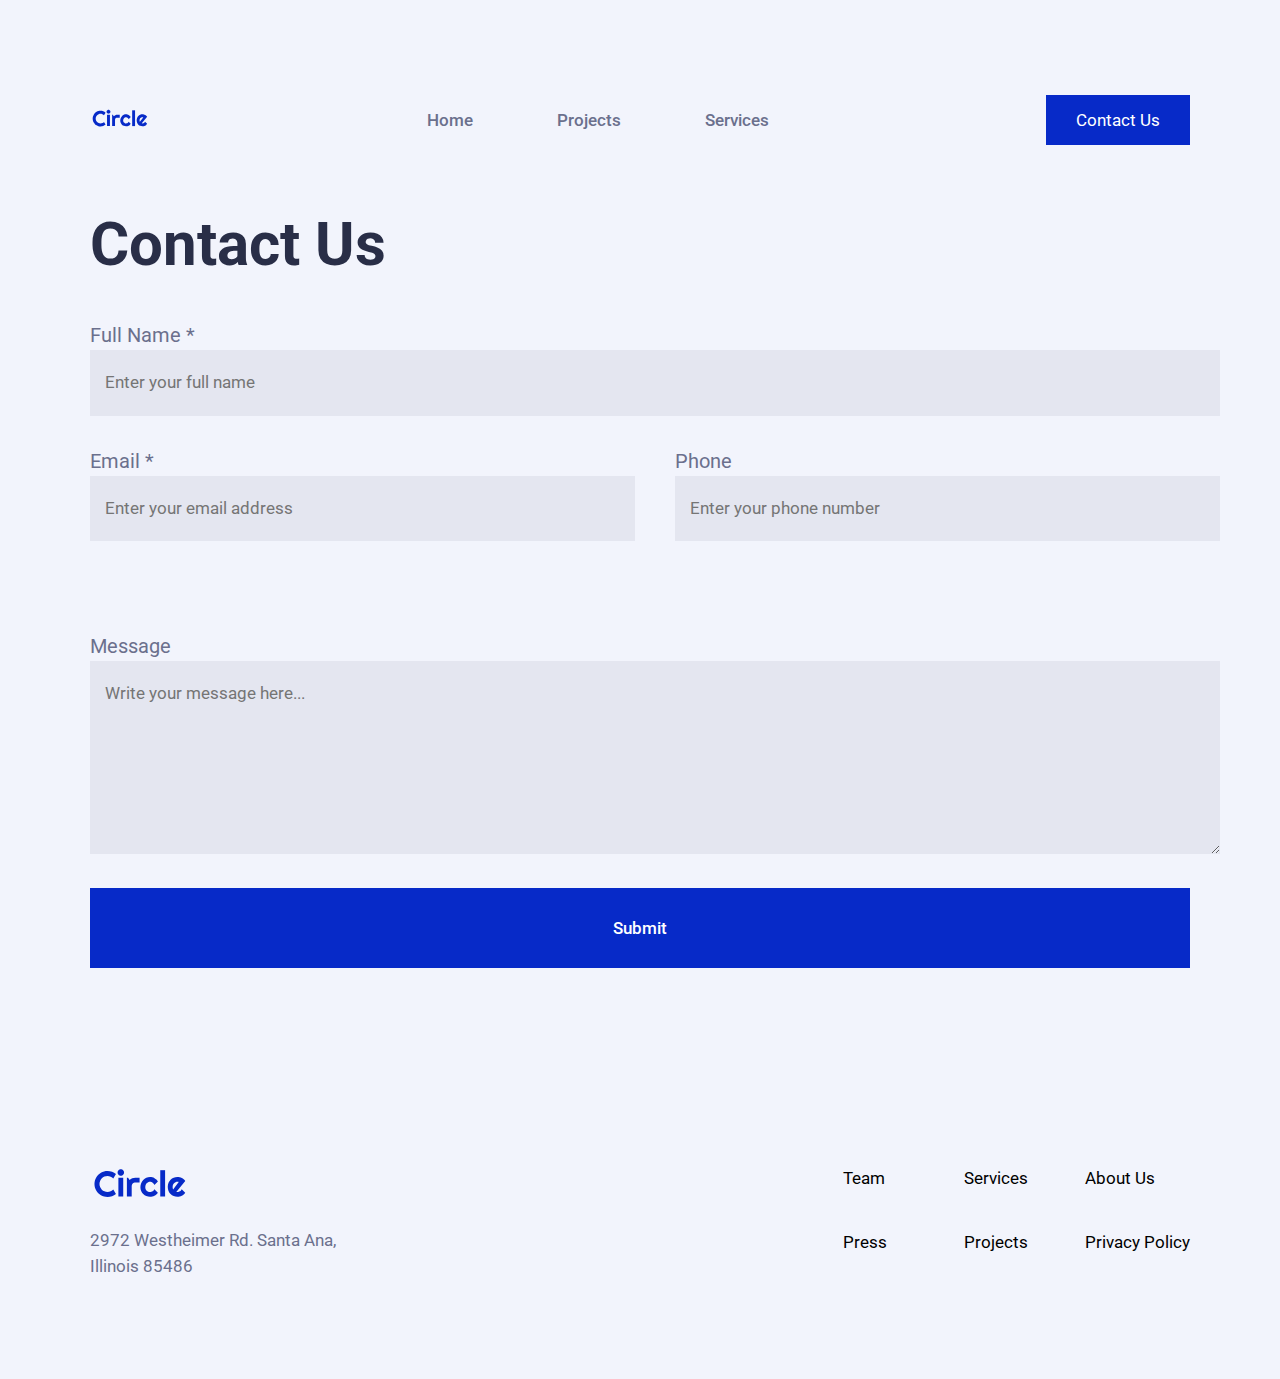
<file: contact.html>
<!DOCTYPE html>
<html lang="en">
    <head>
        <meta charset="UTF-8" />
        <meta http-equiv="X-UA-Compatible" content="IE=edge" />
        <meta name="viewport" content="width=device-width, initial-scale=1.0" />
        <title>Document</title>
        <link rel="stylesheet" href="./styles/style.css" />
        <link rel="stylesheet" href="https://fonts.googleapis.com/css?family=Roboto:300,regular,500,700" media="all">
        <link rel="stylesheet" href="https://cdnjs.cloudflare.com/ajax/libs/font-awesome/4.7.0/css/font-awesome.min.css">
       
      </head>
  <body>
    <header>
        <div class="container">   
          <div class="logo-nav">
            <a href="./index.html"><img src="./media/logos/circle.svg" alt="" srcset="" /></a>
            
          </div>
          <div class="nav-menu" id="myTopNav">
            <a href="javascript:void(0);" class="icon" id="hamburger">
              <i class="fa fa-bars"></i>
            </a>
            <li><a href="./index.html">Home</a></li>
            <li><a href="./projects.html">Projects</a></li>
            <li><a href="#">Services</a></li>
  
          </div>
          <div class="frame-contact"><a href="./contact.html">Contact Us</a></div>
        </div>
        <div class="nav-responsive" id="ham-nav"></div>
      </header>
    <div class="section">
        <div class="contacto">
            <h1>Contact Us</h1>
            <form id="formulario" class="form" method="post" action="">
                <div class="name">
                    <label for="Name">Full Name *</label>
                    <div class="">
                        <input type="text" value="" id="name-input" name="Name" class="" required placeholder="Enter your full name">
                    </div>
                </div>
        
                <div class="second-row">
                    <div class="email">
                        <label for="Email">Email *</label>
                        <div class="">
                            <input type="email" id="Email" name="Email" class="" required placeholder="Enter your email address">
                        </div>
                    </div>
            
                    <div class="phone">
                        <label for="Phone">Phone</label>
                        <div class="">
                            <input type="number" id="Phone" name="Phone" class="" required placeholder="Enter your phone number">
                        </div>
                    </div>
                </div>

                <div class="message">
                    <label for="Message">Message</label>
                    <div class="">
                        <textarea id="Message" name="Message" class="" rows="6" maxlength="3000" required placeholder="Write your message here..."></textarea>
                    </div>
                </div>
        
                <div class="submit">
                    <button type="submit" id="button" class="">Submit</button>
                </div>
                
            </form>
            <div id="respuesta"></div>
        </div>



    <div class="footer">
        <div class="container">
            <div class="content">
                <div class="logo">
                    <img src="./media/logos/circle.svg" alt="" srcset="">
                </div>
                <p class="headline-regular">2972 Westheimer Rd. Santa Ana, Illinois 85486 </p>
            </div>
            <div class="links">
                    <li class="headline-regular">Team</li>
                    <li class="headline-regular">Services</li>
                    <li class="headline-regular">About Us</li>
                    <li class="headline-regular">Press</li>
                    <li class="headline-regular">Projects</li>
                    <li class="headline-regular">Privacy Policy</li>
            </div>
        </div>
    </div>
</div>
<script src="./js/forms.js"></script>
  </body>
  <script src="./js/hamburger.js"></script>
</html>
</file>
<file: styles/style.css>
body {
  font-family: Roboto, sans-serif;
  height: 100%;
  margin: 0;
  background-color: #f2f4fc;
  transition-duration: 700ms;
}
body h1 {
  font-size: 60px;
  font-weight: bold;
}
body h2 {
  font-size: 50px;
  font-weight: bold;
}
body h3 {
  font-size: 40px;
  font-weight: bold;
}
body h4 {
  font-size: 24px;
  font-weight: bold;
}
body .body-medium {
  font-size: 24px;
  font-weight: medium;
}
body .body-regular {
  font-size: 20px;
  font-weight: regular;
}
body .headline-regular {
  font-size: 17px;
  font-weight: regular;
}
body .headline-medium {
  font-size: 17px;
  font-weight: medium;
}

a:link {
  text-decoration: none;
}

a:visited {
  text-decoration: none;
}

a:hover {
  text-decoration: none;
}

a:active {
  text-decoration: none;
}

header {
  max-width: 1100px;
  margin-right: auto;
  margin-left: auto;
  margin-top: 70px;
}
header .container {
  display: flex;
  justify-content: space-between;
  align-items: center;
}
header .container .logo-nav img {
  width: 60px;
  height: 18px;
}
header .container .nav-menu {
  position: relative;
  float: right;
  display: block;
}
header .container .nav-menu li {
  color: #6b708d;
  font-size: 17px;
  font-weight: 500;
  list-style: none;
  position: relative;
  display: inline-block;
  vertical-align: top;
  text-decoration: none;
  padding: 20px;
  text-align: left;
  margin-left: auto;
  margin-right: auto;
}
header .container .nav-menu li a {
  color: #6b708d;
  font-size: 17px;
  font-weight: 500;
  list-style: none;
  position: relative;
  display: inline-block;
  vertical-align: top;
  text-decoration: none;
  padding: 20px;
  text-align: left;
  margin-left: auto;
  margin-right: auto;
  transition-property: ease;
}
header .container .nav-menu li a:hover {
  color: #072ac8;
}
header .container .nav-menu a.icon {
  display: none;
}
header .container .frame-contact a {
  color: white;
  padding: 15px 30px;
  background-color: #072ac8;
  font-size: 17px;
  color: white;
  border: 0;
  line-height: inherit;
  text-decoration: none;
  cursor: pointer;
  transition-duration: 300ms;
  border-radius: 0;
}
header .container .frame-contact a:hover {
  background-color: #012ffd;
}

.section {
  margin-top: 0px;
}

.hero {
  padding: 100px 30px 0px 30px;
}
.hero .container {
  max-width: 1100px;
  margin-right: auto;
  margin-left: auto;
  display: flex;
  justify-content: center;
  align-items: center;
  margin-bottom: 30px;
}
.hero .container .content {
  max-width: 530px;
  display: block;
}
.hero .container .content h1 {
  margin-bottom: 30px;
  margin-top: 20px;
  color: #292e47;
  font-size: 60px;
  line-height: 130%;
  font-weight: bold;
}
.hero .container .content p.body-regular {
  margin-bottom: 40px;
  max-width: 435px;
  color: #6b708d;
  font-size: 20px;
  line-height: 150%;
}
.hero .container .content .hero-buttons {
  display: block;
  justify-content: flex-start;
  align-items: center;
  box-sizing: border-box;
}
.hero .container .content .hero-buttons .headline-medium {
  color: #6b708d;
  font-size: 17px;
  font-weight: 500;
  text-decoration: none;
}
.hero .container .content .hero-buttons .get-in-touch {
  margin-right: 40px;
  margin-left: 20px;
  padding: 15px 30px;
  background-color: #072ac8;
  font-size: 17px;
  display: inline-block;
  color: white;
  border: 0;
  line-height: inherit;
  text-decoration: none;
  cursor: pointer;
  border-radius: 0;
  transition-duration: 300ms;
}
.hero .container .content .hero-buttons .get-in-touch:hover {
  background-color: #012ffd;
}
.hero .image {
  position: relative;
}
.hero .image .hero-image .hero-image-inside img {
  width: 560px;
}
.hero .image .card-1 {
  position: absolute;
  left: -19%;
  top: 0%;
  right: auto;
  bottom: auto;
  max-width: 375px;
}
.hero .image .card-1 img {
  vertical-align: middle;
  display: inline-block;
  width: 294px;
}
.hero .image .card-2 {
  position: absolute;
  left: auto;
  top: auto;
  right: -25%;
  bottom: -22%;
  max-width: 375px;
}
.hero .image .card-2 img {
  vertical-align: middle;
  display: inline-block;
  width: 294px;
}

.client-section {
  margin-right: auto;
  margin-left: auto;
  display: block;
  max-width: 1100px;
  padding: 0px 30px;
}
.client-section .container {
  margin-top: 130px;
  display: grid;
  grid-auto-columns: 1fr;
  grid-column-gap: 16px;
  grid-row-gap: 16px;
  grid-template-columns: 1fr 1fr 1fr 1fr 1fr;
  grid-template-rows: auto;
}
.client-section .container .clients {
  display: flex;
  width: 150px;
  height: 96px;
  max-height: 96px;
  max-width: 150px;
  justify-content: center;
  align-items: center;
  margin: auto;
}
.client-section .container .clients img {
  max-width: 100%;
  vertical-align: middle;
  display: inline-block;
}

.project-section {
  margin-top: 200px;
  padding: 0px 30px;
}
.project-section .container {
  display: flex;
  flex-direction: column;
  justify-content: space-between;
  max-width: 1100px;
  margin-right: auto;
  margin-left: auto;
}
.project-section .container h3 {
  color: #292e47;
  font-size: 40px;
  line-height: 36px;
  margin-top: 20px;
}
.project-section .container .projects {
  margin-top: 70px;
  display: grid;
  grid-auto-flow: row;
  grid-auto-columns: 1fr;
  grid-column-gap: 40px;
  grid-row-gap: 16px;
  grid-template-columns: 1fr 1fr 1fr;
  grid-template-rows: auto auto;
}
.project-section .container .projects .project-card {
  display: flex;
  width: 340px;
  max-width: 340px;
  flex-direction: column;
  justify-content: flex-start;
  flex: 1;
  background-color: white;
}
.project-section .container .projects .project-card img {
  width: 100%;
  height: 240px;
  -o-object-fit: cover;
  object-fit: cover;
  max-width: 100%;
  vertical-align: middle;
  display: inline-block;
}
.project-section .container .projects .project-card .container-in {
  display: flex;
  flex-direction: column;
  justify-content: space-between;
}
.project-section .container .projects .project-card .container-in h3 {
  margin: 30px 30px 20px;
  color: #292e47;
  font-size: 24px !important;
  line-height: 115%;
  font-weight: 500;
}
.project-section .container .projects .project-card .container-in p.headline-regular {
  margin: 30px 30px 20px;
  margin-top: 0px;
  margin-bottom: 10px;
  font-size: 17px;
  font-weight: 400;
}
.project-section .container .projects .project-card .container-in .learn-more {
  margin: 30px;
  color: #072ac8;
  font-size: 17px;
  font-weight: 500;
  text-decoration: none;
}

.testimonial-section {
  padding: 0px 30px;
  position: relative;
  height: 622px;
  margin-top: 200px;
  margin-right: auto;
  margin-left: auto;
  background-color: #292e47;
  background-position: 0px 0px;
  background-size: contain;
  color: #292e47;
  max-width: 1320px;
}
.testimonial-section .memojis .first {
  position: absolute;
  left: 0%;
  top: 0%;
  right: auto;
  bottom: auto;
  margin-top: 5%;
  margin-left: 10%;
}
.testimonial-section .memojis .first img {
  width: 150px;
  height: 150px;
}
.testimonial-section .memojis .second {
  position: absolute;
  left: auto;
  top: 0%;
  right: 0%;
  bottom: auto;
  margin-top: 5%;
  margin-right: 10%;
}
.testimonial-section .memojis .second img {
  width: 150px;
  height: 150px;
}
.testimonial-section .memojis .third {
  position: absolute;
  left: 0%;
  top: auto;
  right: auto;
  bottom: 0%;
  margin-bottom: 5%;
  margin-left: 10%;
  padding-left: 0%;
}
.testimonial-section .memojis .third img {
  width: 150px;
  height: 150px;
}
.testimonial-section .memojis .fourth {
  position: absolute;
  left: auto;
  top: auto;
  right: 0%;
  bottom: 0%;
  margin-right: 10%;
  margin-bottom: 5%;
}
.testimonial-section .memojis .fourth img {
  width: 150px;
  height: 150px;
}
.testimonial-section .container {
  max-width: 1320px;
  display: flex;
  height: 100%;
  flex-direction: column;
  justify-content: space-around;
  align-items: center;
  margin-right: auto;
  margin-left: auto;
}
.testimonial-section .container h3 {
  color: #ecf7ff;
  font-size: 40px !important;
  text-align: center;
}
.testimonial-section .container p {
  max-width: 560px;
  margin-right: auto;
  margin-left: auto;
  color: #ffc600;
  font-size: 24px !important;
  line-height: 160%;
  font-weight: 500;
  text-align: center;
}
.testimonial-section .container .client-information {
  display: flex;
  align-items: center;
}
.testimonial-section .container .client-information .image-profile {
  width: 50px;
  height: 50px;
  border-radius: 50%;
  background-image: url(../media/testimonial-section/profile.png);
  background-position: 50% 50%;
  background-size: cover;
  background-repeat: no-repeat;
}
.testimonial-section .container .client-information .content-profile {
  display: flex;
  margin-left: 10px;
  flex-direction: column;
  justify-content: space-around;
}
.testimonial-section .container .client-information .content-profile .name {
  color: #a2d6f9;
  font-size: 17px !important;
}
.testimonial-section .container .client-information .content-profile .web {
  color: #ecf7ff;
  font-size: 13px !important;
}

.services-section {
  margin-top: 200px;
  padding: 0px 30px;
}
.services-section .container {
  max-width: 1100px;
  margin-right: auto;
  margin-left: auto;
}
.services-section .container h3 {
  color: #292e47;
  font-size: 40px !important;
  line-height: 44px;
}
.services-section .container .services {
  display: grid;
  margin-top: 70px;
  grid-auto-columns: 1fr;
  grid-column-gap: 40px;
  grid-row-gap: 16px;
  grid-template-columns: 1fr 1fr 1fr;
  grid-template-rows: auto;
}
.services-section .container .services .service-card {
  display: flex;
  max-width: 340px;
  flex-direction: column;
  justify-content: space-between;
  background-color: #fff;
}
.services-section .container .services .service-card span {
  width: 80px;
  height: 80px;
  margin-top: 40px;
  margin-left: 40px;
  border-radius: 50%;
  background-color: #ecf7ff;
  background-position: 50% 50%;
}
.services-section .container .services .service-card span img {
  margin-top: 22px;
  margin-left: 22px;
}
.services-section .container .services .service-card p.body-medium {
  margin: 30px 30px 20px;
  color: #292e47;
  font-size: 24px;
  line-height: 115%;
  font-weight: 500;
  color: #292e47;
  font-size: 24px;
  line-height: 115%;
  font-weight: 500;
}
.services-section .container .services .service-card p.body-regular {
  margin: 30px 30px 20px;
  color: #292e47;
  font-size: 24px;
  line-height: 115%;
  font-weight: 500;
  margin-top: 0px;
  margin-bottom: 10px;
  font-size: 17px;
  font-weight: 400;
}
.services-section .container .services .service-card a.headline-regular {
  margin: 30px;
  color: #072ac8;
  font-size: 17px;
  font-weight: 500;
  text-decoration: none;
}

.cta-section {
  height: 500px;
  max-width: 1320px;
  margin-top: 200px;
  margin-right: auto;
  margin-left: auto;
  background-color: #ffc600;
}
.cta-section .container {
  display: flex;
  height: 100%;
  flex-direction: column;
  justify-content: center;
  align-items: center;
  max-width: 1100px;
  margin-right: auto;
  margin-left: auto;
}
.cta-section .container h3 {
  margin-bottom: 20px;
  color: #292e47;
  font-size: 40px;
  line-height: 44px;
  margin-top: 20px;
}
.cta-section .container p.body-regular {
  font-size: 17px !important;
  color: #6b708d;
}
.cta-section .container .suscribe {
  display: flex;
  margin-top: 50px;
  flex-direction: column;
  justify-content: center;
}
.cta-section .container .suscribe form.cta-form {
  display: flex;
  justify-content: center;
  align-items: center;
}
.cta-section .container .suscribe form.cta-form .cta-textfield-wrapper {
  position: relative;
}
.cta-section .container .suscribe form.cta-form .cta-textfield-wrapper .textfield-icon {
  position: absolute;
  left: 8%;
  top: 27%;
  right: auto;
  bottom: auto;
  width: 30px;
  height: 30px;
  background-image: url(./media/newsletter/icon/mail.svg);
  background-position: 50% 50%;
  background-size: auto;
  background-repeat: no-repeat;
}
.cta-section .container .suscribe form.cta-form .cta-textfield-wrapper input.text-field {
  width: 393px;
  height: 80px;
  margin-bottom: 0px;
  padding-left: 70px;
  background-color: #ecf7ff;
  color: #292e47;
  border: 1px solid #cccccc;
  box-sizing: border-box;
}
.cta-section .container .suscribe input.suscribe-button {
  height: 80px;
  margin-left: 20px;
  padding-right: 60px;
  padding-left: 60px;
  background-color: #072ac8;
  font-size: 17px;
  color: white;
  border: 0;
  line-height: inherit;
  text-decoration: none;
  cursor: pointer;
  border-radius: 0;
  transition-duration: 300ms;
}
.cta-section .container .suscribe input.suscribe-button:hover {
  background-color: #012ffd;
}

.footer {
  padding: 0px 30px;
  margin-top: 200px;
  padding-bottom: 100px;
}
.footer .container {
  display: flex;
  justify-content: space-between;
  align-items: stretch;
  max-width: 1100px;
  margin-right: auto;
  margin-left: auto;
}
.footer .container .content {
  display: flex;
  width: 260px;
  max-width: 260px;
  flex-direction: column;
}
.footer .container .content .logo {
  width: 100px;
  height: 30px;
  margin-bottom: 30px;
}
.footer .container .content .logo img {
  width: 100px;
  height: 30px;
}
.footer .container .content p.headline-regular {
  color: #6b708d;
  line-height: 150%;
  margin: 0;
}
.footer .container .links {
  display: grid;
  grid-auto-columns: 1fr;
  grid-column-gap: 16px;
  grid-row-gap: 16px;
  grid-template-columns: 1fr 1fr 1fr;
  grid-template-rows: auto;
}
.footer .container .links li {
  list-style: none;
}

.post {
  height: auto;
  left: 0px;
  top: 262px;
  padding: 0px 30px;
  width: 1100px;
  margin: 100px auto 100px auto;
}
.post h1 {
  /* Simplify */
  width: 530px;
  height: 70px;
  left: 170px;
  top: 6px;
  /* H1 */
  font-family: "Roboto";
  font-style: normal;
  font-weight: 700;
  font-size: 60px;
  line-height: 70px;
  /* Neutral/Dark */
  color: #292E47;
}
.post .little-container {
  display: flex;
  align-content: center;
  justify-content: space-between;
  align-items: center;
}
.post .container {
  width: 1100px;
  height: auto !important;
  top: 204px;
  max-width: 1100px;
  margin-right: auto;
  margin-left: auto;
}
.post .container img {
  width: 1100px;
  height: 444px;
}
.post .container p.body-regular {
  /* Body/Regular */
  font-family: "Roboto";
  font-style: normal;
  font-weight: 400;
  font-size: 20px;
  line-height: 150%;
  /* or 30px */
  /* Neutral/Medium */
  color: #6B708D;
}

.contacto {
  width: 1100px;
  top: 156px;
  margin: auto;
}
.contacto h1 {
  color: #292E47;
  font-family: "Roboto";
  font-style: normal;
  font-weight: 700;
  font-size: 60px;
  line-height: 70px;
}
.contacto .form div {
  margin-bottom: 30px;
}
.contacto .form div div input {
  background: rgba(107, 112, 141, 0.1);
  border: 0;
}
.contacto .form div div textarea {
  background: rgba(107, 112, 141, 0.1);
  border: 0;
  width: 100%;
  /* Headline/Regular */
  font-family: "Roboto";
  font-style: normal;
  font-weight: 400;
  font-size: 17px;
  line-height: 150%;
  width: 100%;
  /* identical to box height, or 26px */
  padding: 20px 15px;
  /* Neutral/Medium */
  color: #6B708D;
}
.contacto .form .second-row {
  display: grid;
  grid-template-columns: 1fr 1fr;
  -moz-column-gap: 70px;
       column-gap: 70px;
}
.contacto .form label {
  font-family: "Roboto";
  font-style: normal;
  font-weight: 400;
  font-size: 20px;
  line-height: 150%;
  color: #6B708D;
}
.contacto .form input {
  /* Headline/Regular */
  font-family: "Roboto";
  font-style: normal;
  font-weight: 400;
  font-size: 17px;
  line-height: 150%;
  width: 100%;
  /* identical to box height, or 26px */
  /* Neutral/Medium */
  color: #6B708D;
}
.contacto .form input[type=text i] {
  padding: 20px 15px;
}
.contacto .form input[type=email i] {
  padding: 20px 15px;
}
.contacto .form input[type=number i] {
  padding: 20px 15px;
}
.contacto .form button {
  display: flex;
  flex-direction: row;
  justify-content: center;
  align-items: center;
  padding: 15px 37px;
  gap: 10px;
  width: 100%;
  height: 80px;
  left: 0px;
  top: 580px;
  /* Primary/Default */
  color: white;
  background: #072AC8;
  font-family: "Roboto";
  font-style: normal;
  font-weight: 500;
  font-size: 17px;
  line-height: 130%;
  border: 0;
  transition-duration: 300ms;
}
.contacto .form button:hover {
  background-color: #012ffd;
}

@media only screen and (max-width: 1200px) {
  header {
    max-width: 800px;
  }
  .hero .container {
    display: flex;
    flex-direction: column;
  }
  .hero .container .content {
    max-width: 700px;
    display: flex;
    flex-direction: column;
    align-content: center;
    align-items: center;
    text-align: center;
  }
  .hero .card-1 {
    display: none;
  }
  .hero .card-2 {
    display: none;
  }
  .project-section .container .projects {
    grid-template-columns: 1fr 1fr !important;
    row-gap: 40px;
  }
  .project-section .container .projects .project-card {
    margin: auto;
  }
  .testimonial-section .memojis .first, .testimonial-section .memojis .second {
    display: none;
  }
  .post {
    padding: 0px;
    width: 800px;
  }
  .post .container {
    width: auto;
  }
  .post .container img {
    width: 100%;
    height: auto;
    margin: auto;
    display: block;
  }
  .contacto {
    width: 800px;
  }
  .contacto .form input {
    width: 96% !important;
  }
  .contacto .form textarea {
    width: 96% !important;
  }
  .contacto .form .second-row {
    grid-template-columns: 1fr;
  }
}
@media only screen and (max-width: 840px) {
  header {
    max-width: auto !important;
  }
  header .nav-responsive {
    display: block;
    transition-duration: 1s;
    opacity: 1;
    position: absolute;
    width: 100%;
  }
  header .nav-responsive li {
    list-style: none;
    width: 100%;
    text-align: center;
    font-size: 20px;
    padding: 15px 0px;
  }
  header .nav-responsive li a {
    color: #1e96ff !important;
  }
  header .container {
    padding: 0 30px;
  }
  header .container .nav-menu li {
    display: none;
  }
  header .container .nav-menu a.icon {
    float: right;
    display: block;
  }
  header .container .nav-menu-responsive {
    position: relative;
  }
  header .container .nav-menu-responsive a.icon {
    float: right;
    display: block;
    color: rgb(0, 64, 255);
  }
  header .container .nav-menu-responsive li {
    display: none;
  }
  header .frame-contact {
    display: none;
  }
  .nav-menu.responsive {
    position: relative;
  }
  .nav-menu.responsive .icon {
    position: absolute;
    right: 0;
    top: 0;
  }
  .nav-menu.responsive .icon .nav-menu.responsive a {
    float: none;
    display: block;
    text-align: left;
  }
  .nav-menu.responsive .icon .hero {
    max-width: 600px;
    margin: auto;
  }
  .nav-menu.responsive .icon .hero .container .content p.body-regular {
    max-width: 550px;
  }
  .client-section {
    display: block;
    margin: auto;
  }
  .client-section .container {
    grid-template-columns: 1fr 1fr;
    max-width: 500px;
    align-items: center;
    margin: auto;
  }
  .project-section .container h3 {
    margin: 20px auto 50px auto;
  }
  .project-section .container .projects {
    grid-template-columns: 1fr !important;
    row-gap: 60px;
    margin: auto;
  }
  .post {
    padding: 0px;
    width: 600px;
  }
  .post .container {
    width: auto;
  }
  .post .container img {
    width: 100%;
    height: auto;
    margin: auto;
    display: block;
  }
  .contacto {
    width: 550px;
  }
  .contacto .form input {
    width: 96% !important;
  }
  .contacto .form textarea {
    width: 96% !important;
  }
}
@media only screen and (max-width: 660px) {
  header {
    max-width: auto !important;
  }
  .hero .container .content .hero-buttons .headline-medium {
    display: none;
  }
  .hero .image .hero-image .hero-image-inside img {
    padding-top: 60px;
    width: 360px;
  }
  .hero .container .content .hero-buttons .get-in-touch {
    padding: 15px 30px;
    background-color: #072ac8;
    font-size: 17px;
    display: block;
    margin: auto;
    color: white;
    border: 0;
    line-height: inherit;
    text-decoration: none;
    cursor: pointer;
    border-radius: 0;
    width: 100%;
  }
  .services-section {
    margin: 50px auto 30px auto;
    display: block;
    align-items: center;
    text-align: center;
  }
  .services-section .container .services {
    grid-template-columns: 1fr;
  }
  .services-section .container .services .service-card {
    margin: auto;
    text-align: center;
    padding: 10px;
  }
  .services-section .container .services .service-card span {
    margin: auto;
  }
  .services-section .container .services .service-card span img {
    margin-top: 22px;
    margin-left: 6px;
  }
  .cta-section {
    text-align: center;
  }
  .cta-section .container .suscribe form.cta-form {
    display: flex;
    justify-content: center;
    align-items: center;
    flex-direction: column;
  }
  .cta-section .container .suscribe form.cta-form .cta-textfield-wrapper input.text-field {
    width: 100%;
  }
  .cta-section .container .suscribe form.cta-form input.suscribe-button {
    width: 100%;
    margin-left: 0;
    margin-top: 20px;
  }
  .footer {
    margin-top: 100px;
  }
  .footer .container {
    display: flex;
    justify-content: space-between;
    align-items: stretch;
    margin-right: auto;
    margin-left: auto;
  }
  .footer .container .content {
    margin: auto;
  }
  .footer .container .links {
    display: none;
  }
}
@media only screen and (max-width: 660px) {
  .hero .image .hero-image .hero-image-inside img {
    padding-top: 60px;
    width: 250px;
  }
  .memojis {
    display: none;
  }
  .post {
    padding: 0px;
    width: 400px;
  }
  .post h1 {
    text-align: center;
    width: auto;
  }
  .post p {
    text-align: center;
    width: auto;
  }
  .post .little-container {
    flex-direction: column;
  }
  .post .container {
    width: auto;
  }
  .post .container img {
    width: 100%;
    height: auto;
    margin: auto;
    display: block;
  }
  .contacto {
    width: 350px;
  }
  .contacto .form input {
    width: 90% !important;
  }
  .contacto .form textarea {
    width: 90% !important;
  }
}
@media only screen and (max-width: 400px) {
  .hero .image .hero-image .hero-image-inside img {
    padding-top: 60px;
    width: 250px;
  }
  .memojis {
    display: none;
  }
  .project-section .container .projects .project-card {
    display: flex;
    width: 280px;
    max-width: 280px;
    flex-direction: column;
    justify-content: flex-start;
    flex: 1;
    background-color: white;
  }
  .project-section .container h3 {
    margin: 20px auto 50px auto;
    text-align: center;
  }
  .hero .container .content .hero-buttons .get-in-touch {
    width: auto;
  }
  .post {
    padding: 0px;
    width: 250px;
  }
  .post .container {
    width: auto;
  }
  .post .container img {
    width: 100%;
    height: auto;
    margin: auto;
    display: block;
  }
}/*# sourceMappingURL=style.css.map */
</file>
